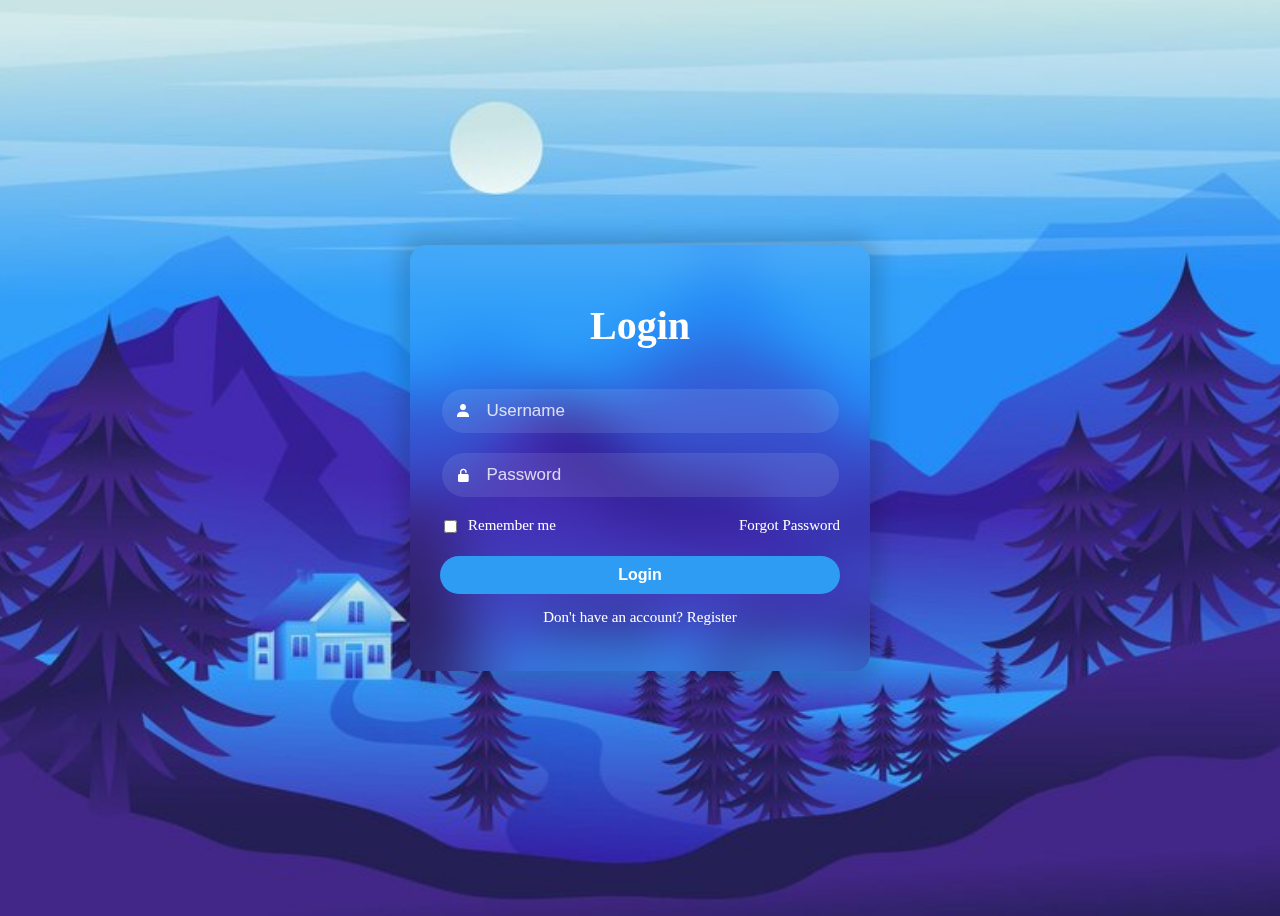
<file: HTML (2).html>
<!DOCTYPE html>
<html lang="en">
<head>
    <meta charset="UTF-8">
    <meta name="viewport" content="width=device-width, initial-scale=1.0">
    <title>FITNESS</title>
    <link href='https://unpkg.com/boxicons@2.1.4/css/boxicons.min.css' rel='stylesheet'>
    <link rel="stylesheet" href="style (1).css">
</head>

<body>
    <form action="#" class="login-form">
      <h1 class="login-title">Login</h1>
        <div class="input-box">
               <i class='bx bxs-user'></i>
               <input type="text" placeholder="Username">
               
        </div>
        <div class="input-box">
            <i class='bx bxs-lock-open-alt' ></i>
            <input type="password" placeholder="Password">
        </div>
         <div class="remember-forgot-box">
            <label for="remember">
                <input type="checkbox" id="remember" >
                Remember me
            </label>
            <a href="#">Forgot Password</a>
         </div>
         <button class="login-btn">Login</button>
         <p class="register">
            Don't have an account?
            <a href="#">Register</a>
         </p>
    </form>
</body>
</html>
</file>
<file: style (1).css>
@import url('https://fonts.googleapis.com/css2?family=Poppins:ital,wght@0,100;0,200;0,300;0,400;0,500;0,600;0,700;0,800;0,900;1,100;1,200;1,300;1,400;1,500;1,600;1,700;1,800;1,900&display=swap')


*{
   margin: 0;
   padding: 0;
   box-sizing: border-box ;
  font-family:'Poppins',sans-serif;
}

body{
    min-height: 100vh;
    display:flex;
    align-items: center;
    justify-content: center;
    background-image: url(san.jpg);
    background-size:cover;
    background-position: center;
}
.login-form{
    background:rgba(64,64,64,0.15)
    border: 3px solid rgba(255,255,255,0.3);
    padding: 30px;
    border-radius: 16px;
    backdrop-filter: blur(25px);
    text-align:center;
    color:white;
    width:400px;
    box-shadow: 0px 0px 20px 10px rgba(0,0,0,0.15)

}
.login-title{
    font-size: 40px;
    margin-bottom: 40px ;
}
.input-box{
    
    margin: 20px 0;
    position:relative;

}
.input-box input{
    width: 85%;
    background: rgba(225,255,255,0.1);
    border: none;
    padding: 12px 12px 12px 45px;
    border-radius: 99px;
    outline: 3px solid transparent;
    transition: 0.3s;
    font-size: 17px;
    color:white;
    font-weight:600;
}
.input-box input::placeholder{
    color:rgba(255,255,255,0.8);
    font-size: 17px;
    font-weight: 500;
}
.input-box input:focus{
    outline: 3px solid  rgba(255,255,255,0.3);
}
.input-box input::-ms-reveal{
    filter: invert(100%);
}
.input-box i{
   
    position: absolute;
    left:15px;
    top:50%;
    transform: translateY(-50%);
    color: rgba(255,255,255,)
}
.remember-forgot-box{
    
    display: flex;
    justify-content: space-between;
    margin: 20px 0;
    font-size: 15px;

}
.remember-forgot-box label{
    display: flex;
    gap: 8px;
    cursor: pointer;

}
remember-forgot-box input{
    accent-color: white;
    cursor: pointer;

}
.remember-forgot-box a{
        color:white;
        text-decoration: none;
}
.remember-forgot-box a:hover {
    text-decoration: underline;

}
.login-btn {
    width:100%;
    padding:10px 0;
    background:#2F9CF4;
    border:none;
    border-radius:99px;
    color:white;
    font-size: 16px;
    font-weight:600;
    cursor:pointer;
    transition: 0.3s;
}
.login-btn:hover {
    background:#0B87EC;
}
.register{
   
    margin-top:15px;
    font-size:15px;
}
.register a {
    color:white;
    text-decoration:none;
    font-weight:500;
}
.register a:hover {
    text-decoration:underline;
}
</file>
